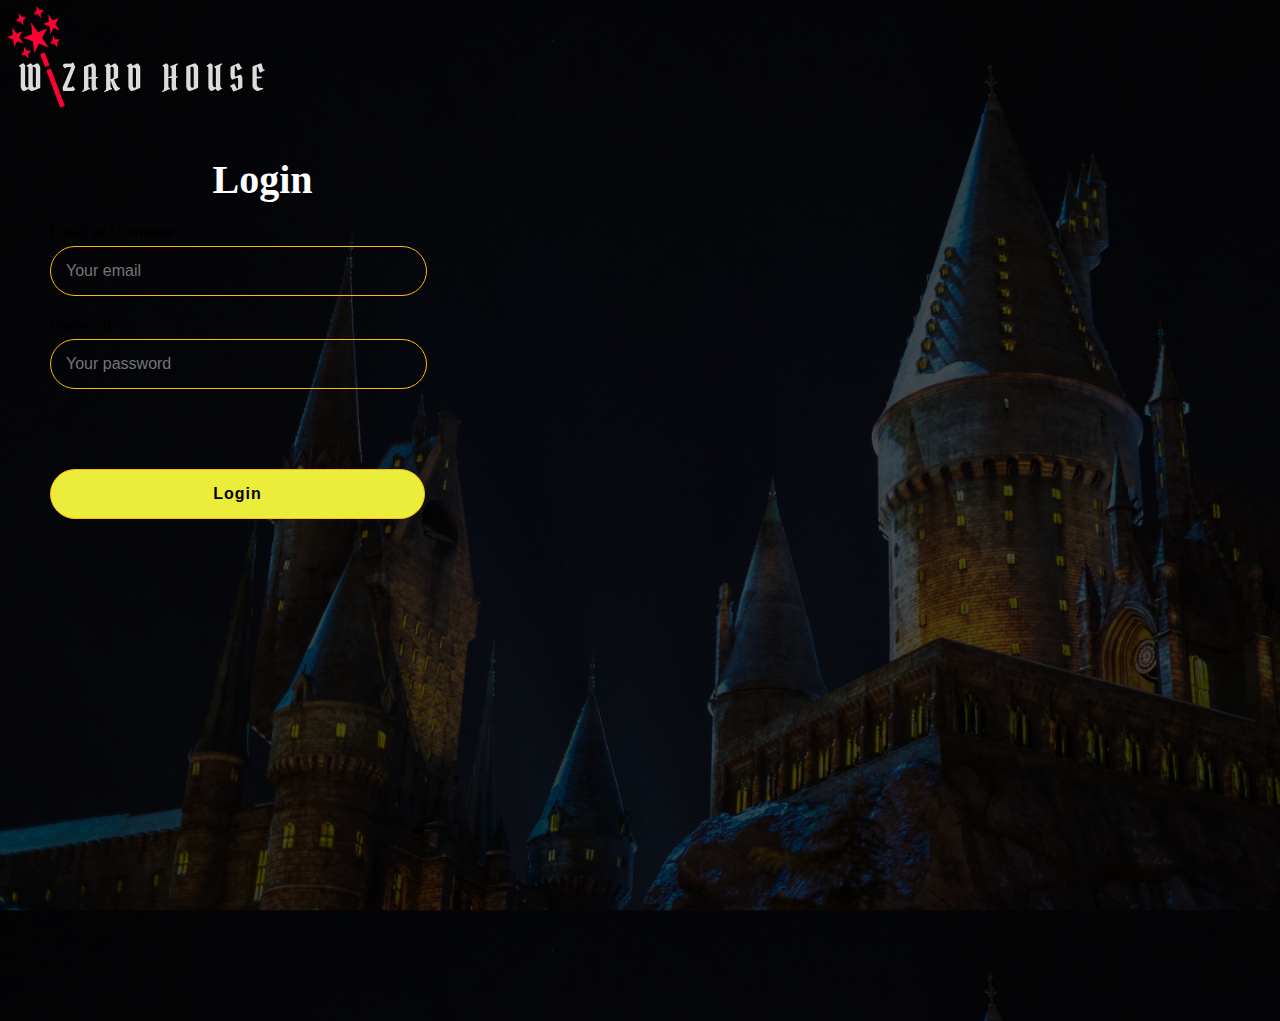
<file: index.html>
<!DOCTYPE html>
<html lang="en">
<head>
    <meta charset="UTF-8">
    <meta http-equiv="X-UA-Compatible" content="IE=edge">
    <meta name="viewport" content="width=device-width, initial-scale=1.0">
    <title>Wizard House</title>
    <link rel="stylesheet" href="style/login.css">
</head>
<body>
    <div class="logo">
        <img src="images/logo.png" alt="">
    </div>
    <div class="wrapper">
        <div class="form">
            <div class="title">
                Login
            </div>
            <form method="get" action="html/students.html" onsubmit="return validation();">
                <div class="input_wrap">
                    <label for="input_text">Email or Username</label>
                    <div class="input_field">
                        <input type="text" class="input" id="input_text" placeholder="Your email">
                    </div>
                </div>
                <div class="input_wrap">
                    <label for="input_password">Password</label>
                    <div class="input_field">
                        <input type="password" class="input" id="input_password" placeholder="Your password">
                    </div>
                </div>
                <div class="input_wrap">
                    <span class="error_msg">Invalid Crendential</span>
                    <input type="submit" id="login_btn" class="btn disabled" value="Login" disabled="true">
                </div>
            </form>
        </div>
    </div>

    <script src="script/login.js"></script>

</body>
</html>
</file>
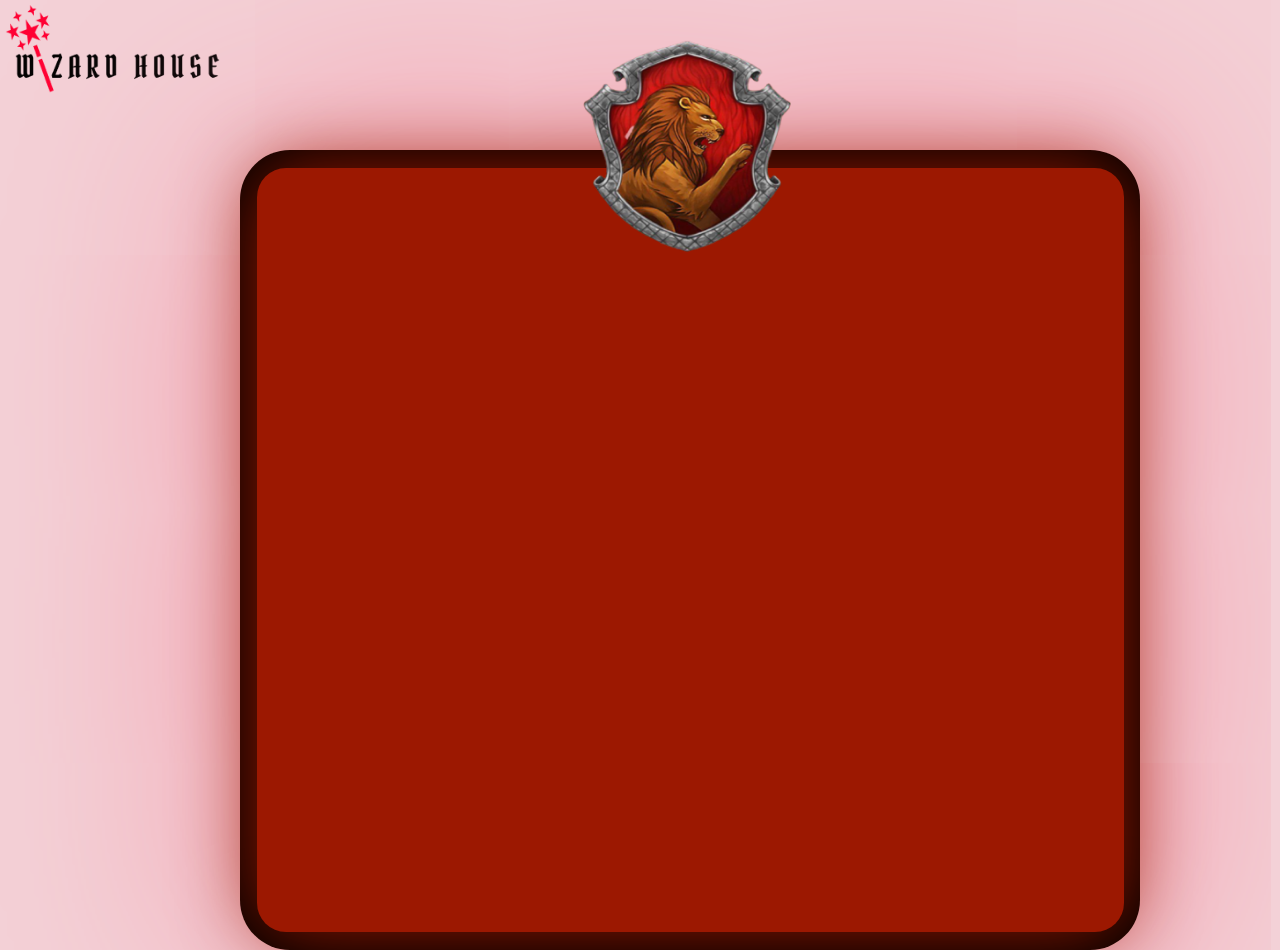
<file: html/detailcard.html>
<!DOCTYPE html>
<html lang="en">
<head>
    <meta charset="UTF-8">
    <meta http-equiv="X-UA-Compatible" content="IE=edge">
    <meta name="viewport" content="width=device-width, initial-scale=1.0">
    <link rel="stylesheet" href="../style/detailcard.css">
    <title>Details</title>
</head>
<body>
    <img src="../images/logoblack.png" alt="" class="logo">
    <div class="container">
        <div class="detail-container">
            <img src="../images/redhouselogo.png" class="houselogo" alt="">
            <div id="results">

            </div>
        </div>
    </div>

    <script src="../script/detailcard.js"></script>

</body>
</html>
</file>
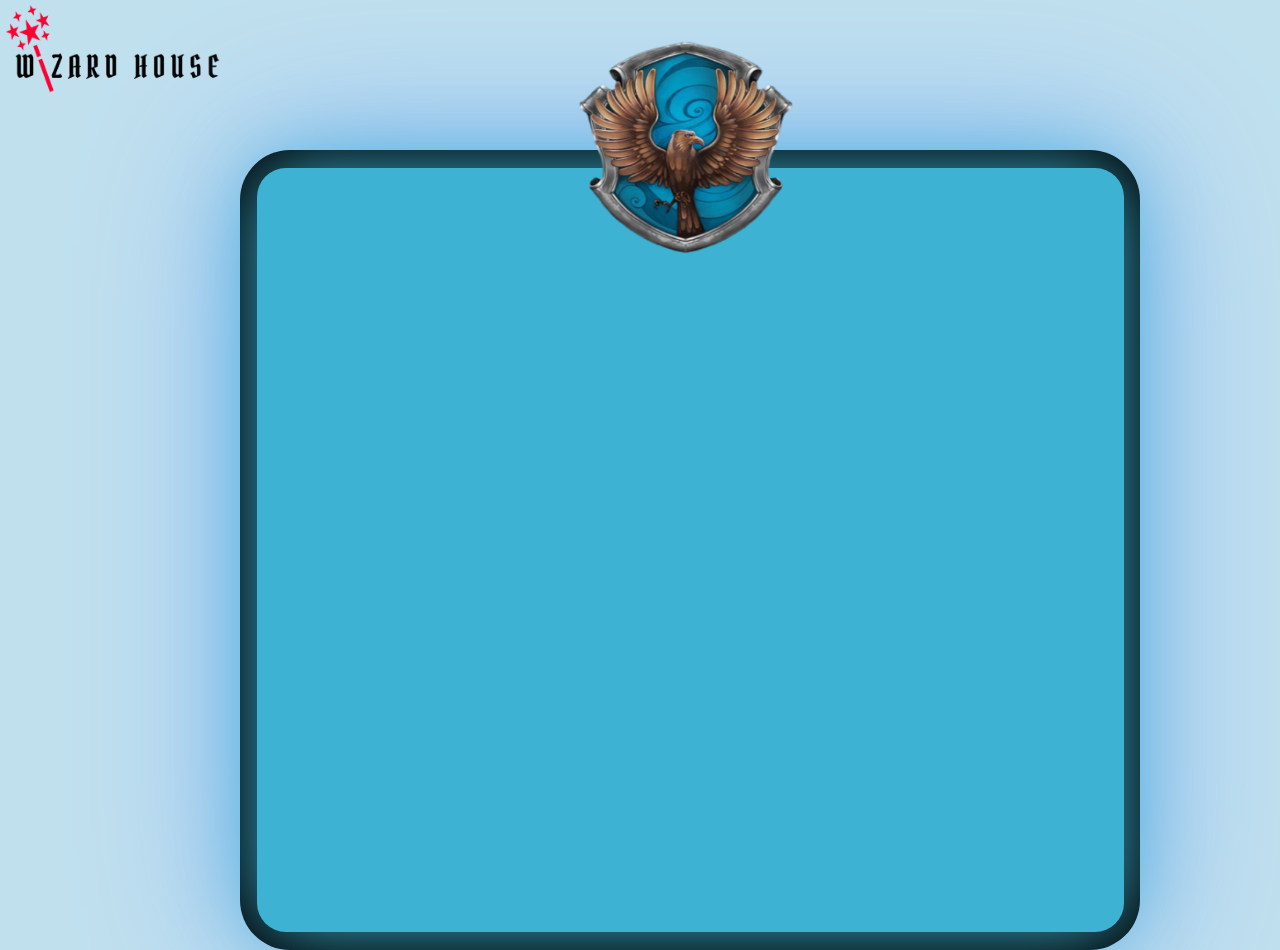
<file: html/detailcardblue.html>
<!DOCTYPE html>
<html lang="en">
<head>
    <meta charset="UTF-8">
    <meta http-equiv="X-UA-Compatible" content="IE=edge">
    <meta name="viewport" content="width=device-width, initial-scale=1.0">
    <link rel="stylesheet" href="../style/detailcardblue.css">
    <title>Details</title>
</head>
<body>
    <img src="../images/logoblack.png" alt="" class="logo">
    <div class="container">
        <div class="detail-container">
            <img src="../images/bluehouselogo.png" class="houselogo" alt="">
            <div id="results">

            </div>
        </div>
    </div>

    <script src="../script/detailcard.js"></script>

</body>
</html>
</file>
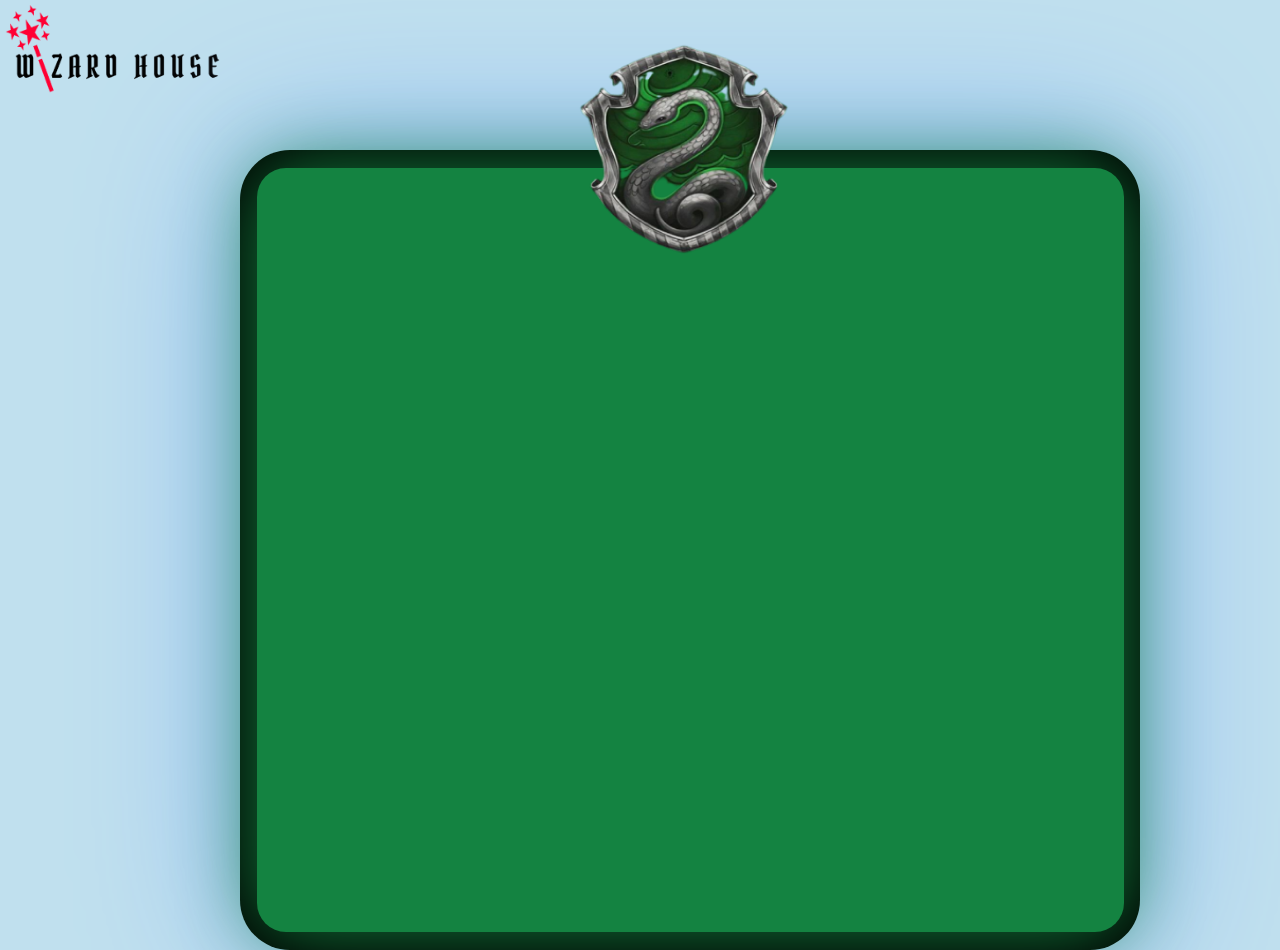
<file: html/detailcardgreen.html>
<!DOCTYPE html>
<html lang="en">
<head>
    <meta charset="UTF-8">
    <meta http-equiv="X-UA-Compatible" content="IE=edge">
    <meta name="viewport" content="width=device-width, initial-scale=1.0">
    <link rel="stylesheet" href="../style/detailcardgreen.css">
    <title>Details</title>
</head>
<body>
    <img src="../images/logoblack.png" alt="" class="logo">
    <div class="container">
        <div class="detail-container">
            <img src="../images/greenhouselogo.png" class="houselogo" alt="">
            <div id="results">

            </div>
        </div>
    </div>

    <script src="../script/detailcard.js"></script>

</body>
</html>
</file>
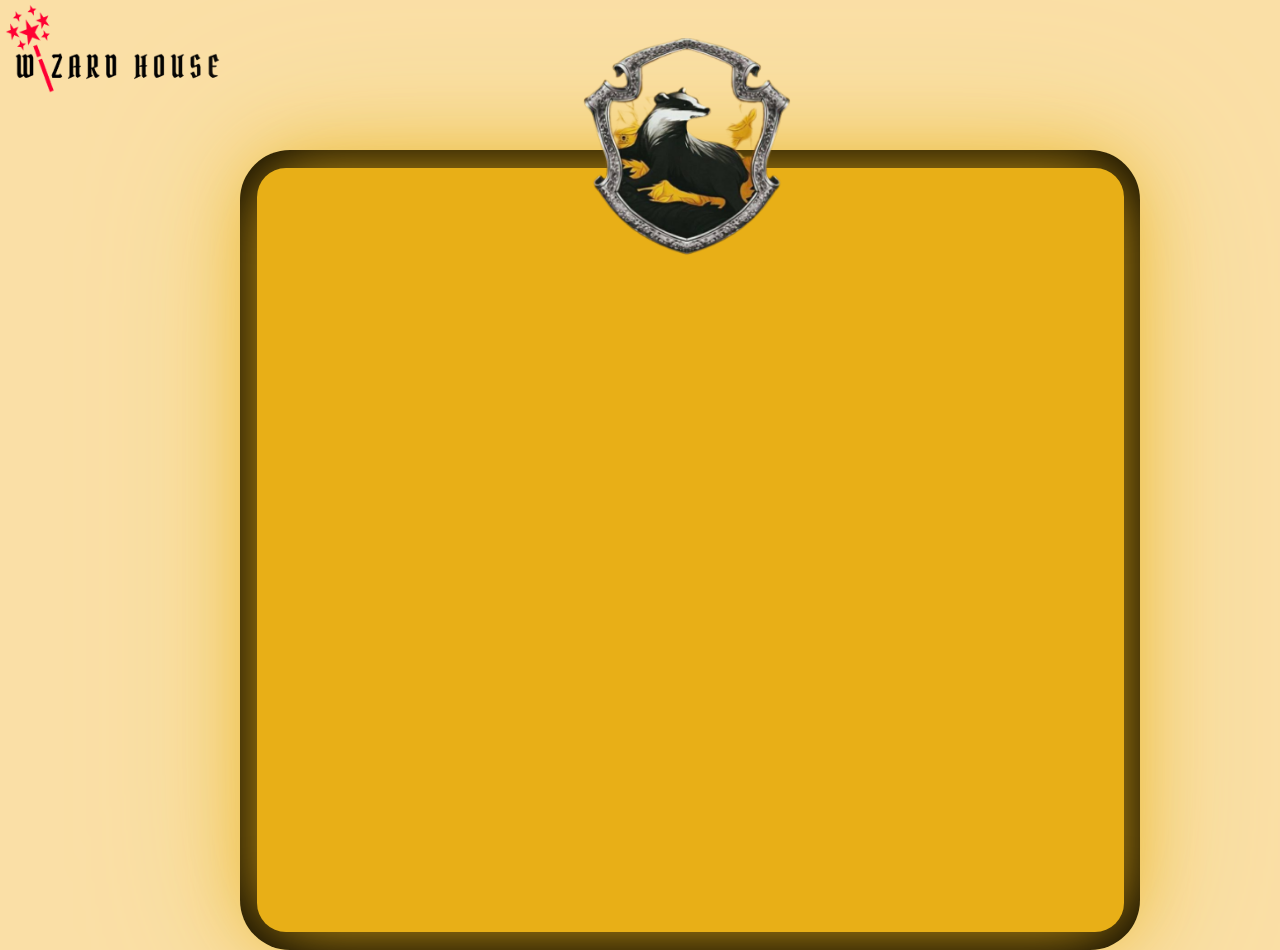
<file: html/detailcardyellow.html>
<!DOCTYPE html>
<html lang="en">
<head>
    <meta charset="UTF-8">
    <meta http-equiv="X-UA-Compatible" content="IE=edge">
    <meta name="viewport" content="width=device-width, initial-scale=1.0">
    <link rel="stylesheet" href="../style/detailcardyellow.css">
    <title>Details</title>
</head>
<body>
    <img src="../images/logoblack.png" alt="" class="logo">
    <div class="container">
        <div class="detail-container">
            <img src="../images/yellowhouselogo.png" class="houselogo" alt="">
            <div id="results">

            </div>
        </div>
    </div>

    <script src="../script/detailcard.js"></script>

</body>
</html>
</file>
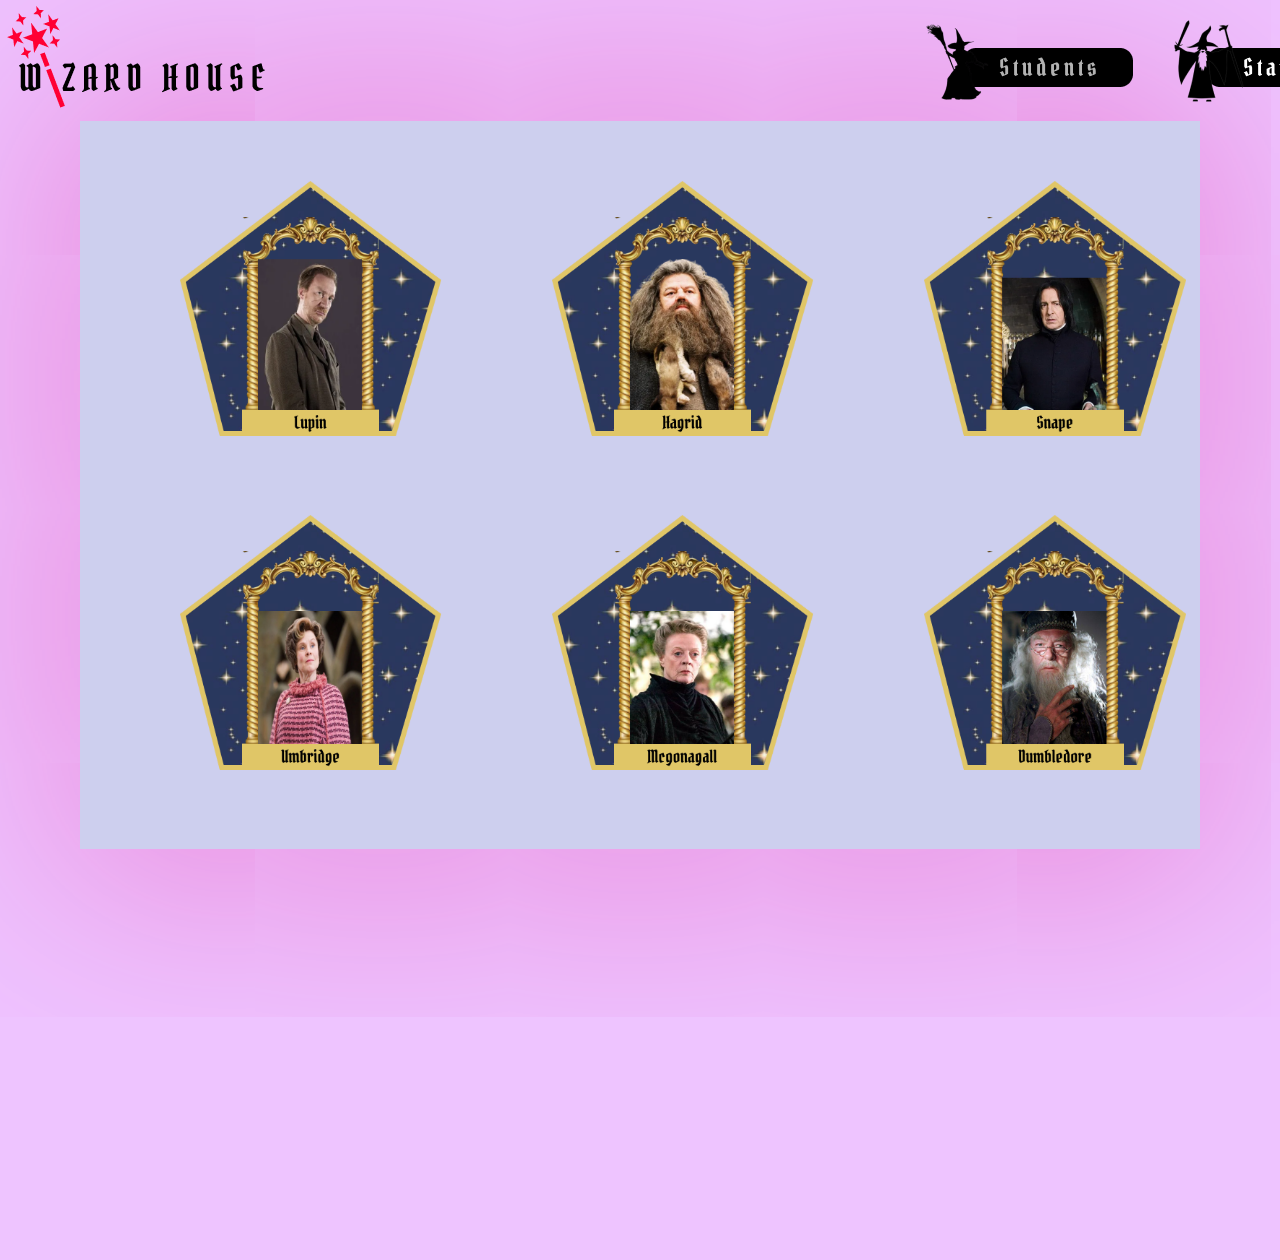
<file: html/staff.html>
<!DOCTYPE html>
<html lang="en">
<head>
    <meta charset="UTF-8">
    <meta http-equiv="X-UA-Compatible" content="IE=edge">
    <meta name="viewport" content="width=device-width, initial-scale=1.0">
    <link rel="stylesheet" href="../style/studentStaff.css">
    <title>Staff</title>
</head>
<body>
    
    <header>
        <div class="container">
            <div class="logo">
                <img src="../images/logoblack.png" alt="">
            </div>
            <div class="studentstaff">
                <div class="student">
                    <a href="students.html"><img src="../images/student.png" alt=""></a>
                </div>
                <div class="staff">
                    <a href="staff.html"><img src="../images/staff.png" alt="">
                </div>
            </div>
        </div>
    </header>


    <div class="studentcontainer">
        <div class="container1">
            <div class="img">
                <a href="detailcard.html" onclick="index(3,1);"><img src="../images/staff1.png" alt=""></a>
            </div>
            <div class="img">
                <a href="detailcard.html" onclick="index(2,1);"><img src="../images/staff2.png" alt=""></a>
            </div>
            <div class="img">
                <a href="detailcardgreen.html" onclick="index(1,1);"><img src="../images/staff3.png" alt=""></a>
            </div>
        </div>
        <div class="container2">
            <div class="img">
                <a href="detailcardgreen.html" onclick="index(5,1);"><img src="../images/staff4.png" alt=""></a>
            </div>
            <div class="img">
                <a href="detailcard.html" onclick="index(0,1);"><img src="../images/staff5.png" alt=""></a>
            </div>
            <div class="img">
                <a href="detailcard.html" onclick="index(4,1);"><img src="../images/staff6.png" alt=""></a>
            </div>
        </div>
    </div>

    <script src="../script/staffs.js"></script>

</body>
</html>
</file>
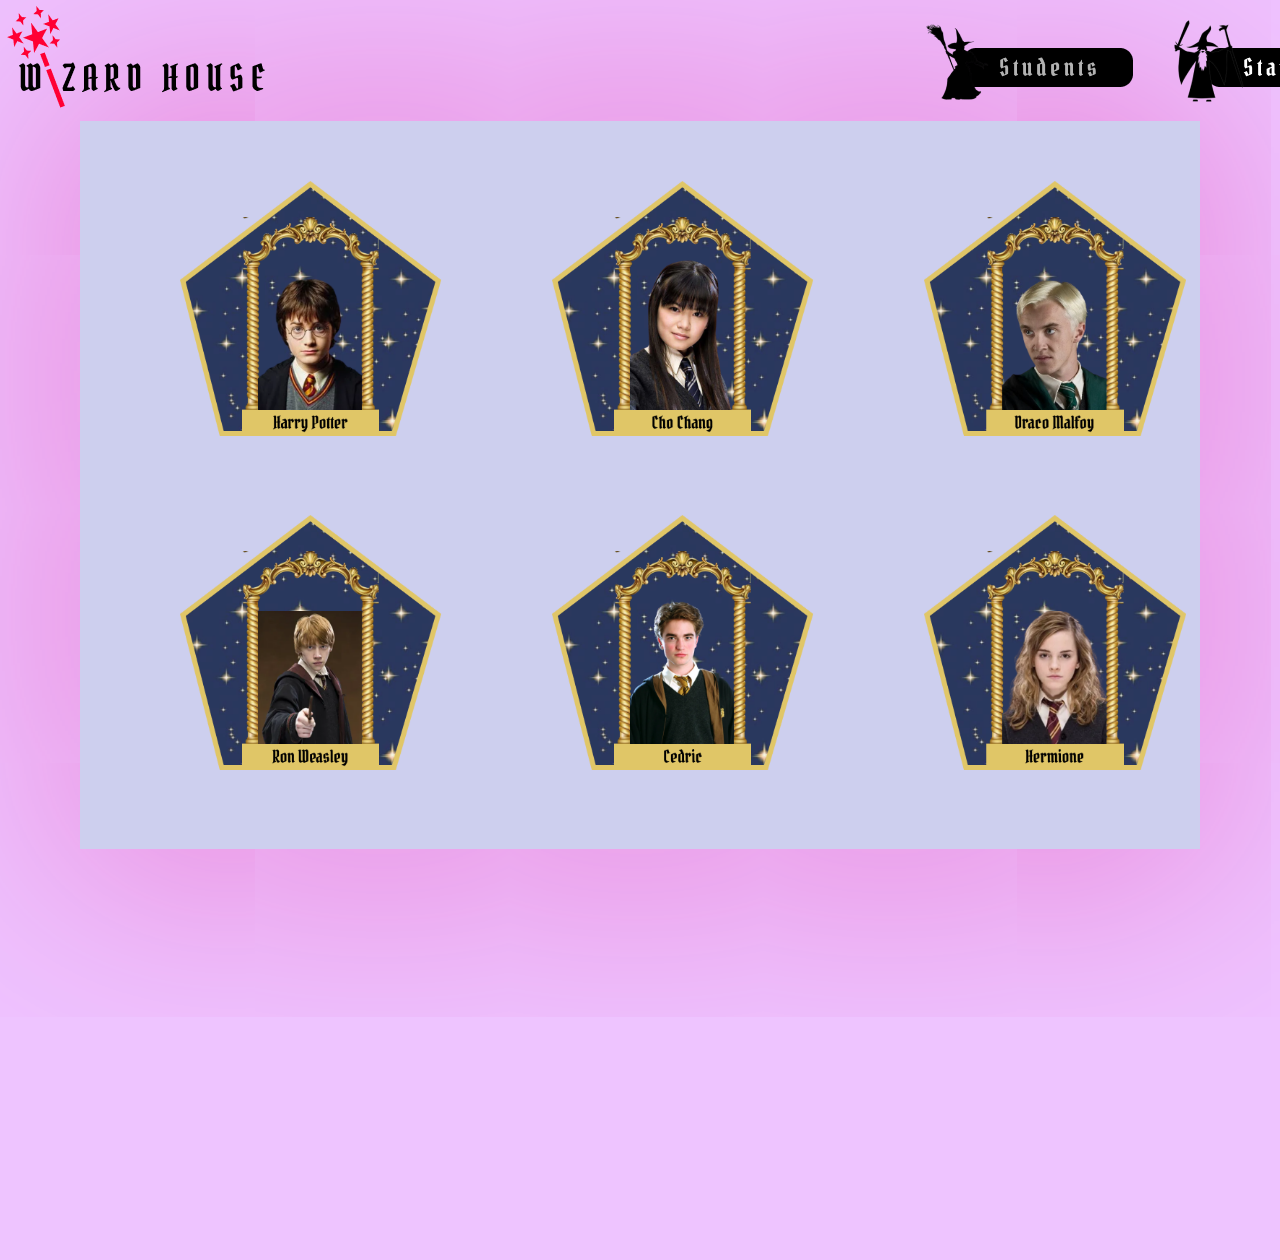
<file: html/students.html>
<!DOCTYPE html>
<html lang="en">
<head>
    <meta charset="UTF-8">
    <meta http-equiv="X-UA-Compatible" content="IE=edge">
    <meta name="viewport" content="width=device-width, initial-scale=1.0">
    <link rel="stylesheet" href="../style/studentStaff.css">
    <title>Students</title>
</head>
<body>
    
    <header>
        <div class="container">
            <div class="logo">
                <img src="../images/logoblack.png" alt="">
            </div>
            <div class="studentstaff">
                <div class="student">
                    <a href="students.html"><img src="../images/student.png" alt=""></a>
                </div>
                <div class="staff">
                    <a href="staff.html"><img src="../images/staff.png" alt="">
                </div>
            </div>
        </div>
    </header>


    <div class="studentcontainer">
        <div class="container1">
            <div class="img">
                <a href="detailcard.html" onclick="index(0,0);"><img src="../images/harrypotter.png" alt=""></a>
            </div>
            <div class="img">
                <a href="detailcardblue.html" onclick="index(5,0);"><img src="../images/Cho Chang.png" alt=""></a>
            </div>
            <div class="img">
                <a href="detailcardgreen.html" onclick="index(3,0);"><img src="../images/Draco Malfoy.png" alt=""></a>
            </div>
        </div>
        <div class="container2">
            <div class="img">
                <a href="detailcard.html" onclick="index(2,0);"><img src="../images/Ron Weasley.png" alt=""></a>
            </div>
            <div class="img">
                <a href="detailcardyellow.html" onclick="index(4,0);"><img src="../images/Cedric.png" alt=""></a>
            </div>
            <div class="img">
                <a href="detailcard.html" onclick="index(1,0);"><img src="../images/Hermione.png" alt=""></a>
            </div>
        </div>
    </div>

    <script src="../script/students.js"></script>

</body>
</html>
</file>
<file: style/login.css>
* {
    margin: 0;
}

body {
    width: 100%;
    height: 100vh;
    background: url("../images/loginbg.png");
    background-color: black;
    background-size: cover;
}


.wrapper{
	min-height: 100vh;
	display: flex;
}

.form{
	width: 425px;
	height: auto;
	background: none;
	padding: 35px 50px;
	border-radius: 10px;
}

.form .title{
    color: #fff;
	text-align: center;
	margin-bottom: 20px;
	font-weight: 700;
	font-size: 40px;
}

.form .input_wrap{
	margin-bottom: 20px;
	width: 325px;
	position: relative;
}

.form .input_wrap:last-child{
	margin-bottom: 0;
}

.form .input_wrap label{
	display: block;
	margin-bottom: 5px;
}

.form .input_wrap input{
	padding: 15px;
	width: 100%;
	border: 1px solid rgb(255, 187, 0);
	font-size: 16px;
	border-radius: 100px;

}

.form .input_wrap .input{
	background: none;
	padding-right: 35px;
    color: #fff;
}


.form .input_wrap .input:focus{
	border-color: #1dbf73;
}

.form .input_wrap .input_field{
	position: relative;
}

.form .input_wrap .btn{
    font-weight: 600;
    width: 375px;
    margin-top: 60px;
	letter-spacing: 1px;
	color: #fff;
}

.form .input_wrap .btn.disabled{
    color: black;
	background: rgb(236, 236, 58);
}

.form .input_wrap .btn.enabled{
    color: black;
	background: rgb(236, 236, 58);
	cursor: pointer;
}

.form .input_wrap .error_msg{
	font-size: 15px;
	margin-bottom: 5px;	
	color: #f74040;
	display: none;
}
</file>
<file: style/detailcard.css>
@import url('https://fonts.googleapis.com/css2?family=Pirata+One&display=swap');

* {
  margin: 0;
  padding: 0;
  box-sizing: border-box;
  font-family: 'Pirata One', cursive;
}

body {
    background-color: rgb(243, 209, 215);
    height: 100vh;
    width: 100%;
}

.logo {
    height: 100px;
}

.container {
  background-color: black;
  position: absolute;
  top: 150px;
  width: 900px;
  height: 800px;
  left: 240px;
  border-radius: 50px;
  box-shadow: 0 0 30rem rgb(243, 129, 148);
}

.houselogo {
  bottom: 130px;
  position: relative;
  height: 220px;
  margin-left: 320px;
}

.detail-container {
    position: absolute;
    left: 1.91%;
    right: 1.81%;
    top: 2.31%;
    bottom: 2.31%;
    background: #9C1801;
    border-radius: 29px;
    box-shadow: 0 0 5rem #9C1801;
}

.profile {
    height: 250px;
}



.result {
  position: relative;
  bottom: 180px;
}

h1 {
  margin-left: 8%;
  font-size: 50px;
  color: white;
  letter-spacing: 1px;
}

.all {
  display: flex;
}

.text {
  width: 600px;
  display: flex;
}

.right {
  width: 250px;
}

h4 {
  font-weight: 200;
  margin: 40px;
  font-size: 20px;
  letter-spacing: 1px;
  color: white;
}

.left {
  width: 300px;
}

img {
  height: 300px;
  width: 220px;
  border-radius: 20px;
}
</file>
<file: style/detailcardblue.css>
@import url('https://fonts.googleapis.com/css2?family=Pirata+One&display=swap');

* {
  margin: 0;
  padding: 0;
  box-sizing: border-box;
  font-family: 'Pirata One', cursive;
}

body {
    background-color: rgb(192, 224, 238);
    height: 100vh;
    width: 100%;
}

.logo {
    height: 100px;
}

.container {
  background-color: black;
  position: absolute;
  top: 150px;
  width: 900px;
  height: 800px;
  left: 240px;
  border-radius: 50px;
  box-shadow: 0 0 10rem rgb(129, 175, 243);
}

.houselogo {
  bottom: 130px;
  position: relative;
  height: 220px;
  margin-left: 320px;
}

.detail-container {
    position: absolute;
    left: 1.91%;
    right: 1.81%;
    top: 2.31%;
    bottom: 2.31%;
    background: #3DB2D3;
    border-radius: 29px;
    box-shadow: 0 0 5rem #3DB2D3;
}

.profile {
    height: 250px;
}



.result {
  position: relative;
  bottom: 180px;
}

h1 {
  margin-left: 8%;
  font-size: 50px;
  color: white;
  letter-spacing: 1px;
}

.all {
  display: flex;
}

.text {
  width: 600px;
  display: flex;
}

.right {
  width: 250px;
}

h4 {
  font-weight: 200;
  margin: 40px;
  font-size: 20px;
  letter-spacing: 1px;
  color: white;
}

.left {
  width: 300px;
}

img {
  height: 300px;
  width: 220px;
  border-radius: 20px;
}
</file>
<file: style/detailcardgreen.css>
@import url('https://fonts.googleapis.com/css2?family=Pirata+One&display=swap');

* {
  margin: 0;
  padding: 0;
  box-sizing: border-box;
  font-family: 'Pirata One', cursive;
}

body {
    background-color: rgb(192, 224, 238);
    height: 100vh;
    width: 100%;
}

.logo {
    height: 100px;
}

.container {
  background-color: black;
  position: absolute;
  top: 150px;
  width: 900px;
  height: 800px;
  left: 240px;
  border-radius: 50px;
  box-shadow: 0 0 10rem rgb(129, 175, 243);
}

.houselogo {
  bottom: 130px;
  position: relative;
  height: 220px;
  margin-left: 320px;
}

.detail-container {
    position: absolute;
    left: 1.91%;
    right: 1.81%;
    top: 2.31%;
    bottom: 2.31%;
    background: #148341;
    border-radius: 29px;
    box-shadow: 0 0 5rem #148341;
}

.profile {
    height: 250px;
}



.result {
  position: relative;
  bottom: 180px;
}

h1 {
  margin-left: 8%;
  font-size: 50px;
  color: white;
  letter-spacing: 1px;
}

.all {
  display: flex;
}

.text {
  width: 600px;
  display: flex;
}

.right {
  width: 250px;
}

h4 {
  font-weight: 200;
  margin: 40px;
  font-size: 20px;
  letter-spacing: 1px;
  color: white;
}

.left {
  width: 300px;
}

img {
  height: 300px;
  width: 220px;
  border-radius: 20px;
}
</file>
<file: style/detailcardyellow.css>
@import url('https://fonts.googleapis.com/css2?family=Pirata+One&display=swap');

* {
  margin: 0;
  padding: 0;
  box-sizing: border-box;
  font-family: 'Pirata One', cursive;
}

body {
    background-color: rgb(250, 223, 166);
    height: 100vh;
    width: 100%;
}

.logo {
    height: 100px;
}

.container {
  background-color: black;
  position: absolute;
  top: 150px;
  width: 900px;
  height: 800px;
  left: 240px;
  border-radius: 50px;
  box-shadow: 0 0 10rem rgb(243, 213, 129);
}

.houselogo {
  bottom: 130px;
  position: relative;
  height: 220px;
  margin-left: 320px;
}

.detail-container {
    position: absolute;
    left: 1.91%;
    right: 1.81%;
    top: 2.31%;
    bottom: 2.31%;
    background: #E8AF17;
    border-radius: 29px;
    box-shadow: 0 0 5rem #E8AF17;
}

.profile {
    height: 250px;
}



.result {
  position: relative;
  bottom: 180px;
}

h1 {
  margin-left: 8%;
  font-size: 50px;
  color: white;
  letter-spacing: 1px;
}

.all {
  display: flex;
}

.text {
  width: 600px;
  display: flex;
}

.right {
  width: 250px;
}

h4 {
  font-weight: 200;
  margin: 40px;
  font-size: 20px;
  letter-spacing: 1px;
  color: white;
}

.left {
  width: 300px;
}

img {
  height: 300px;
  width: 220px;
  border-radius: 20px;
}
</file>
<file: style/studentStaff.css>
* {
    margin: 0;
}

body {
    width: 100%;
    height: 140vh;
    background-color:#eec4ff;
    
}

.container{
    display: flex;
}

.studentstaff{
    display: flex;
    padding-top: 20px;
    padding-left: 650px;
}

.student {
    padding-right: 40px;
}
 

.studentcontainer{
    padding-top: 60px;
    background: #CDCFEE;   
    margin-left: 80px;
    margin-right: 80px;
    margin-bottom: 80px;
    box-shadow: 0 0 50rem #e76ac8;
}

.container1{
    display: flex;
    gap: 100px;
}
.container2{
    display: flex;
    gap: 100px;
    padding-left: 100px;
}

.img img{
    height: 330px;
}
</file>
